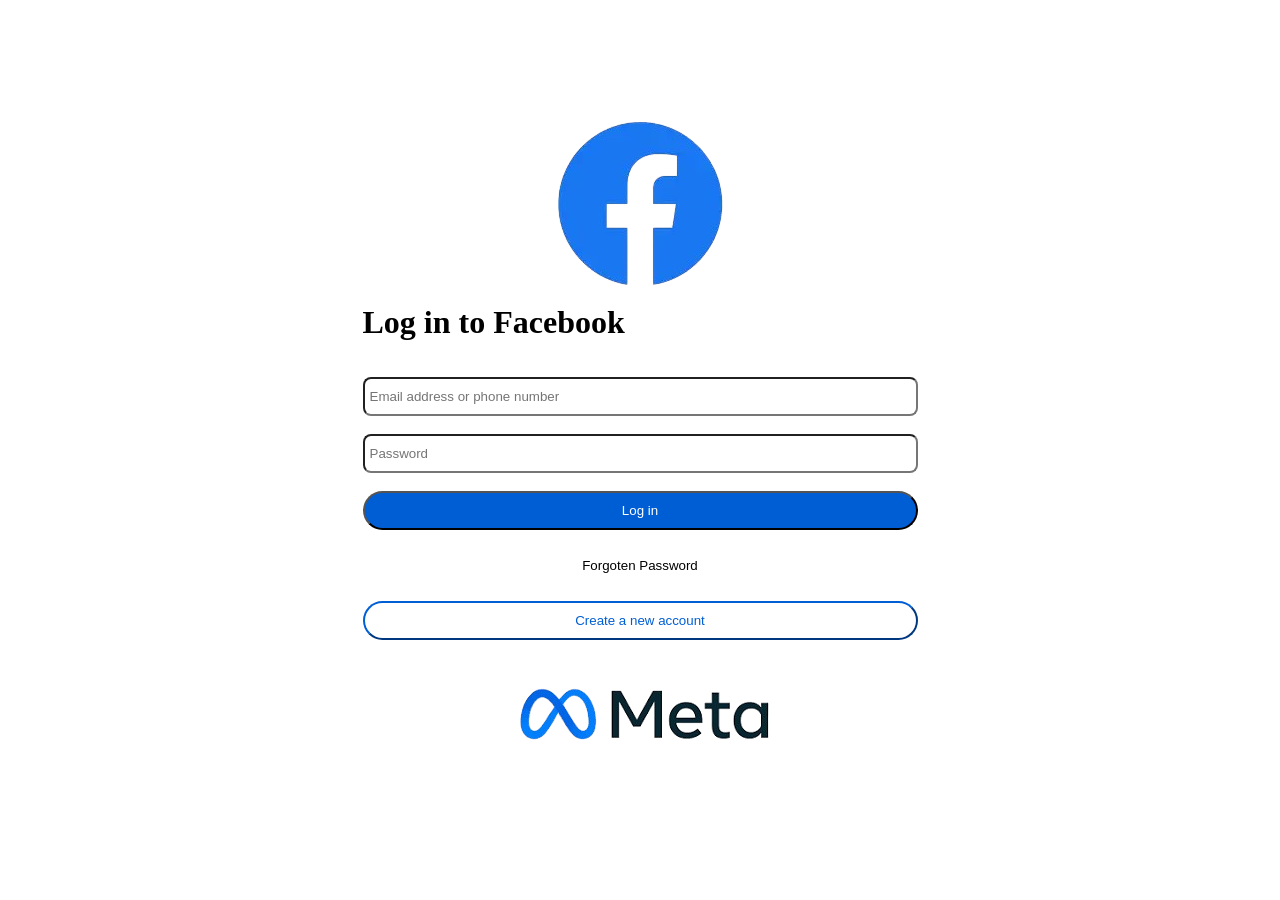
<file: index.html>
<!DOCTYPE html>
<html lang="en">

<head>
    <meta charset="UTF-8">
    <meta name="viewport" content="width=device-width, initial-scale=1.0">
    <title>Facebook</title>
    <link rel="stylesheet" href="style.css">
</head>

<body>
    <form>
        <div><img src="download-removebg-preview.png" alt=""></div>
        <h1>Log in to Facebook</h1><br><br>
        <input type="text" placeholder="Email address or phone number" id=""><br><br>
        <input type="password" placeholder="Password" id=""><br><br>
        <button class="btn1"><a href="homepage.html">Log in</a></button><br><br>
        <button class="btn2">Forgoten Password</button><br><br>
        <button class="btn3">Create a new account</button>
        <div><img src="Untitled-removebg-preview.png" alt=""></div>
    </form>
</body>

</html>
</file>
<file: style.css>
*{
    margin: 0;
    padding: 0;
    
}
a{
    text-decoration: none;
    color: white;
}
body{
    display: flex;
    height: 100vh;
    align-items: center;
    justify-content: center;
    justify-items: center;
}
h1{
    text-align: left;
}
input{
    width: 546px;
    padding: 10px 0 10px 5px;
    border-radius: 8px;
}
button{
    width: 555px;
    padding: 10px ;
    border-radius: 20px;
    background-color: #005ED4;
    color: white;
    cursor: pointer;
}
.btn1{
    
}
.btn2{
    background: none;
    color: #000;
    border: none;
transition: 1s;

}
.btn3{
    color: #005ED4;
    background: none;
    border-color: #005ED4;
    
}
.btn2:hover{
    background: rgb(238, 233, 233);
}
.btn3:hover{
    background: rgb(231, 228, 228);
}
div{
    text-align: center;

}
</file>
